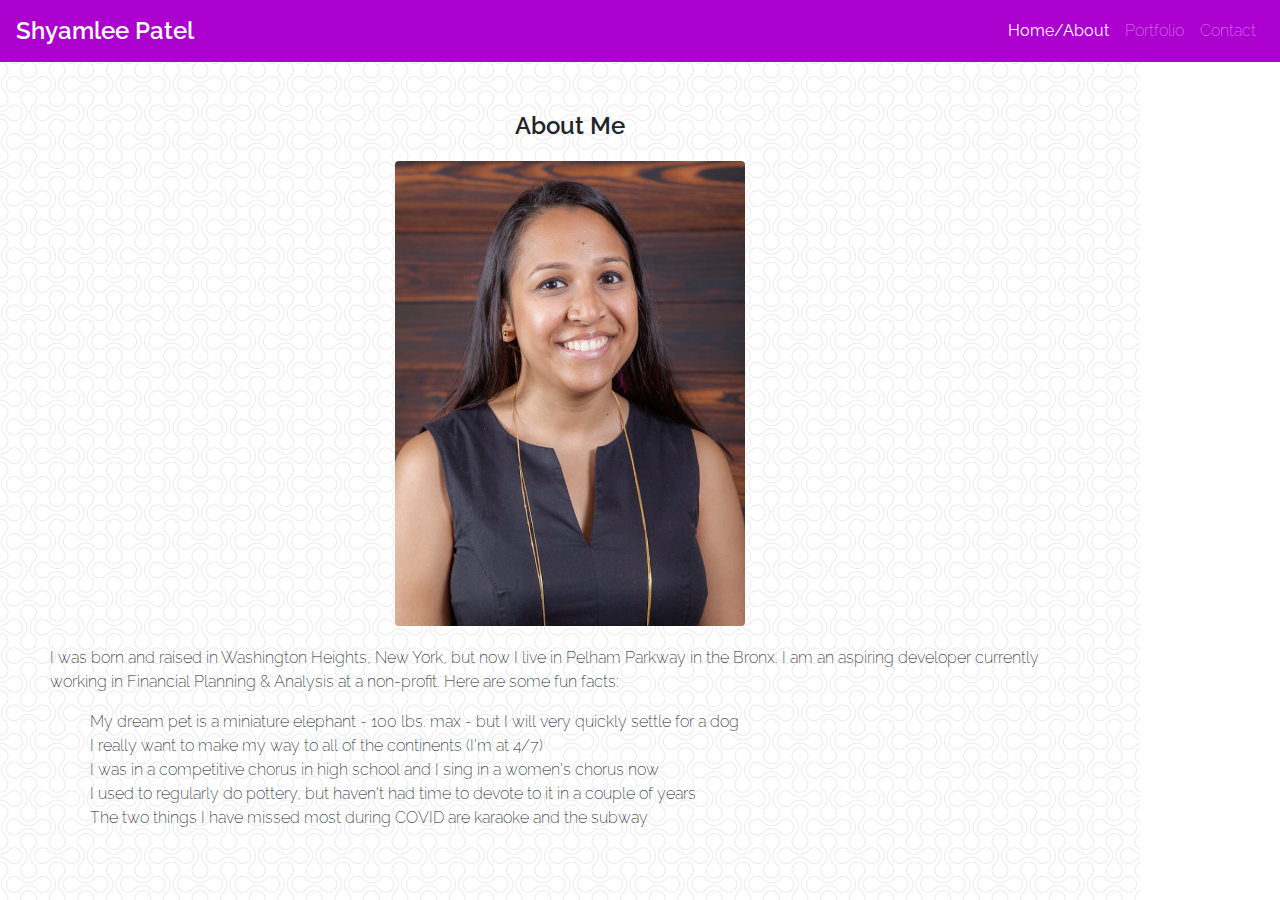
<file: index.html>
<!DOCTYPE html>
<html lang="en">

<head>
    <!-- Required Metatags -->
    <meta charset="UTF-8">
    <meta name="viewport" content="width=device-width, initial-scale=1, shrink-to-fit=no">

    <!-- Bootstrap Stylesheet -->
    <link rel="stylesheet" href="https://stackpath.bootstrapcdn.com/bootstrap/4.5.2/css/bootstrap.min.css"
        integrity="sha384-JcKb8q3iqJ61gNV9KGb8thSsNjpSL0n8PARn9HuZOnIxN0hoP+VmmDGMN5t9UJ0Z" crossorigin="anonymous">

    <!-- Google Fonts -->
    <link
        href="https://fonts.googleapis.com/css2?family=Raleway:ital,wght@0,100;0,200;0,300;0,400;0,500;0,600;0,700;1,100;1,200;1,300;1,400;1,500&display=swap"
        rel="stylesheet">


    <!-- CSS Stylesheet -->
    <link rel="stylesheet" href="./assets/styles.css">

    <!-- Title -->
    <title>Shyamlee Patel</title>
</head>

<body>

    <!-- Navbar -->
    <header>
        <nav class="navbar navbar-expand-lg navbar-dark" style="background-color: #ab00ce;">
            <a class="navbar-brand header-title" href="./index.html">Shyamlee Patel</a>
            <button class="navbar-toggler" type="button" data-toggle="collapse" data-target="#navbarNavAltMarkup"
                aria-controls="navbarNavAltMarkup" aria-expanded="false" aria-label="Toggle navigation">
                <span class="navbar-toggler-icon"></span>
            </button>
            <div class="collapse navbar-collapse flex-row-reverse" id="navbarNavAltMarkup">
                <div class="navbar-nav">
                    <a class="nav-link active navbar-font" href="./index.html"><b>Home/About</b><span
                            class="sr-only">(current)</span></a>
                    <a class="nav-link navbar-font" href="./portfolio.html">Portfolio</a>
                    <a class="nav-link navbar-font" href="./contact.html">Contact</a>
                </div>
            </div>
        </nav>
    </header>

    <!-- <div class="bubble"></div> -->

    <div class="container-lg bubble">
        <h1 class="header-title">About Me</h1>
        <img src="./assets/Headshot.PNG" class="img-fluid rounded mx-auto d-block img-max"
            alt="Headshot of Shyamlee Patel">
        <p>
            I was born and raised in Washington Heights, New York, but now I live in Pelham Parkway in the Bronx. I am
            an aspiring developer currently working in Financial Planning & Analysis at a non-profit. Here are some fun
            facts:
        <ul>
            <li>My dream pet is a miniature elephant - 100 lbs. max - but I will very quickly settle for a dog</li>
            <li>I really want to make my way to all of the continents (I'm at 4/7)</li>
            <li>I was in a competitive chorus in high school and I sing in a women's chorus now</li>
            <li>I used to regularly do pottery, but haven't had time to devote to it in a couple of years</li>
            <li>The two things I have missed most during COVID are karaoke and the subway</li>
        </ul>
        </p>

    </div>

    <!-- Required JS -->
    <!-- jQuery, Popper.js, and Bootstrap JS -->
    <script src="https://code.jquery.com/jquery-3.5.1.slim.min.js"
        integrity="sha384-DfXdz2htPH0lsSSs5nCTpuj/zy4C+OGpamoFVy38MVBnE+IbbVYUew+OrCXaRkfj"
        crossorigin="anonymous"></script>
    <script src="https://cdn.jsdelivr.net/npm/popper.js@1.16.1/dist/umd/popper.min.js"
        integrity="sha384-9/reFTGAW83EW2RDu2S0VKaIzap3H66lZH81PoYlFhbGU+6BZp6G7niu735Sk7lN"
        crossorigin="anonymous"></script>
    <script src="https://stackpath.bootstrapcdn.com/bootstrap/4.5.2/js/bootstrap.min.js"
        integrity="sha384-B4gt1jrGC7Jh4AgTPSdUtOBvfO8shuf57BaghqFfPlYxofvL8/KUEfYiJOMMV+rV"
        crossorigin="anonymous"></script>
</body>

</html>
</file>
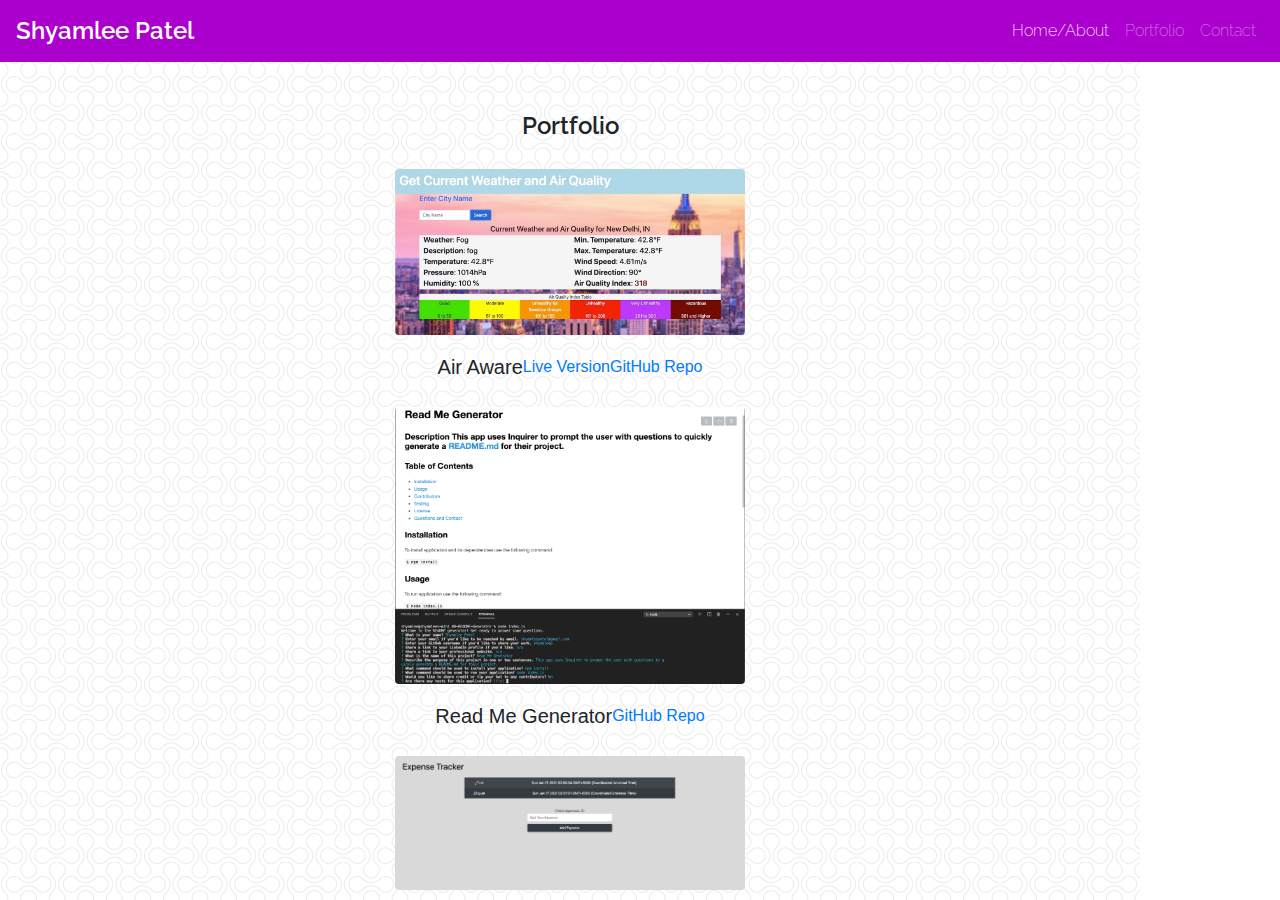
<file: portfolio.html>
<!DOCTYPE html>
<html lang="en">

<head>
    <!-- Required Metatags -->
    <meta charset="UTF-8">
    <meta name="viewport" content="width=device-width, initial-scale=1, shrink-to-fit=no">

    <!-- Bootstrap Stylesheet -->
    <link rel="stylesheet" href="https://stackpath.bootstrapcdn.com/bootstrap/4.5.2/css/bootstrap.min.css"
        integrity="sha384-JcKb8q3iqJ61gNV9KGb8thSsNjpSL0n8PARn9HuZOnIxN0hoP+VmmDGMN5t9UJ0Z" crossorigin="anonymous">

    <!-- Google Fonts -->
    <link
        href="https://fonts.googleapis.com/css2?family=Raleway:ital,wght@0,100;0,200;0,300;0,400;0,500;0,600;0,700;1,100;1,200;1,300;1,400;1,500&display=swap"
        rel="stylesheet">


    <!-- CSS Stylesheet -->
    <link rel="stylesheet" href="./assets/styles.css">

    <!-- Title -->
    <title>Shyamlee Patel</title>
</head>

<body>

    <!-- Navbar -->
    <header>
        <nav class="navbar navbar-expand-lg navbar-dark" style="background-color: #ab00ce;">
            <a class="navbar-brand header-title" href="./index.html">Shyamlee Patel</a>
            <button class="navbar-toggler" type="button" data-toggle="collapse" data-target="#navbarNavAltMarkup"
                aria-controls="navbarNavAltMarkup" aria-expanded="false" aria-label="Toggle navigation">
                <span class="navbar-toggler-icon"></span>
            </button>
            <div class="collapse navbar-collapse flex-row-reverse" id="navbarNavAltMarkup">
                <div class="navbar-nav">
                    <a class="nav-link active navbar-font" href="./index.html">Home/About <span
                            class="sr-only">(current)</span></a>
                    <a class="nav-link navbar-font" href="./portfolio.html">Portfolio</a>
                    <a class="nav-link navbar-font" href="./contact.html">Contact</a>
                </div>
            </div>
        </nav>
    </header>

    <div class="container-lg bubble">
        <h1 class="header-title">Portfolio</h1>
        <div class=flexbox>
            <div class="row justify-content-center">
                <img src="./assets/air-aware.jpeg" class="img-responsive rounded mx-auto d-block img-max"
                    alt="Screen shot of Air Aware">
            </div>
            <div class="row justify-content-center">
                <h5>Air Aware</h5>
                <li><a href="https://lyne-code.github.io/real-estate-weather-app/">Live Version</a></li>
                <li><a href="https://github.com/lyne-code/real-estate-weather-app.git">GitHub Repo</a></li>
            </div>

            <div class="row justify-content-center">
                <img src="./assets/read-me-generator.png" class="img-fluid rounded mx-auto d-block img-max"
                    alt="Screen shot of Read Me Generator">
            </div>
            <div class="row justify-content-center">
                <h5>Read Me Generator</h5>
                <li><a href="https://github.com/shyamleep/09-README-Generator.git">GitHub Repo</a></li>
            </div>
            <div class="row justify-content-center">
                <img src="./assets/traxpense.png" class="img-fluid rounded mx-auto d-block img-max"
                    alt="Screen shot of Traxpense">
            </div>
            <div class="row justify-content-center">
                <h5>Traxpense Expense Tracker</h5>
                <li><a href="https://damp-gorge-56568.herokuapp.com/expenses">Live Version</a></li>
                <li><a href="https://github.com/shyamleep/expense-tracker.git">GitHub Repo</a></li>
            </div>

        </div>


        <!-- Required JS -->
        <!-- jQuery, Popper.js, and Bootstrap JS -->
        <script src="https://code.jquery.com/jquery-3.5.1.slim.min.js"
            integrity="sha384-DfXdz2htPH0lsSSs5nCTpuj/zy4C+OGpamoFVy38MVBnE+IbbVYUew+OrCXaRkfj"
            crossorigin="anonymous"></script>
        <script src="https://cdn.jsdelivr.net/npm/popper.js@1.16.1/dist/umd/popper.min.js"
            integrity="sha384-9/reFTGAW83EW2RDu2S0VKaIzap3H66lZH81PoYlFhbGU+6BZp6G7niu735Sk7lN"
            crossorigin="anonymous"></script>
        <script src="https://stackpath.bootstrapcdn.com/bootstrap/4.5.2/js/bootstrap.min.js"
            integrity="sha384-B4gt1jrGC7Jh4AgTPSdUtOBvfO8shuf57BaghqFfPlYxofvL8/KUEfYiJOMMV+rV"
            crossorigin="anonymous"></script>
</body>

</html>
</file>
<file: assets/styles.css>
.header-title {
    font-family: 'Raleway', sans-serif;
    font-weight: 600;
    font-size: 24px;
}

.navbar-font {
    font-family: 'Raleway', sans-serif;
    font-weight: 200;
    font-size: 16px;
}

.bubble {
    position: fixed;
    height: 100%;
    width: 100%;
    background-image: url('double-bubble-outline.png');
    z-index: -15;
}

.img-max {
    max-width: 350px;
    margin-top: 20px;
    margin-bottom: 20px;
}

.container-lg {
    display: block;
    padding: 50px;
    background-color: white;
    justify-content: center;

}

h1 {
    text-align: center;
}

p {
    font-family: 'Raleway', sans-serif;
    font-weight: 200;
    margin-top: 20px;
}

ul {
    font-family: 'Raleway', sans-serif;
    font-weight: 200;
}

li {
    list-style-type: none;
}

#button {
    background-color: #ab00ce;
    margin-top: 10px;
    justify-content: center;
    border: none
}
</file>
